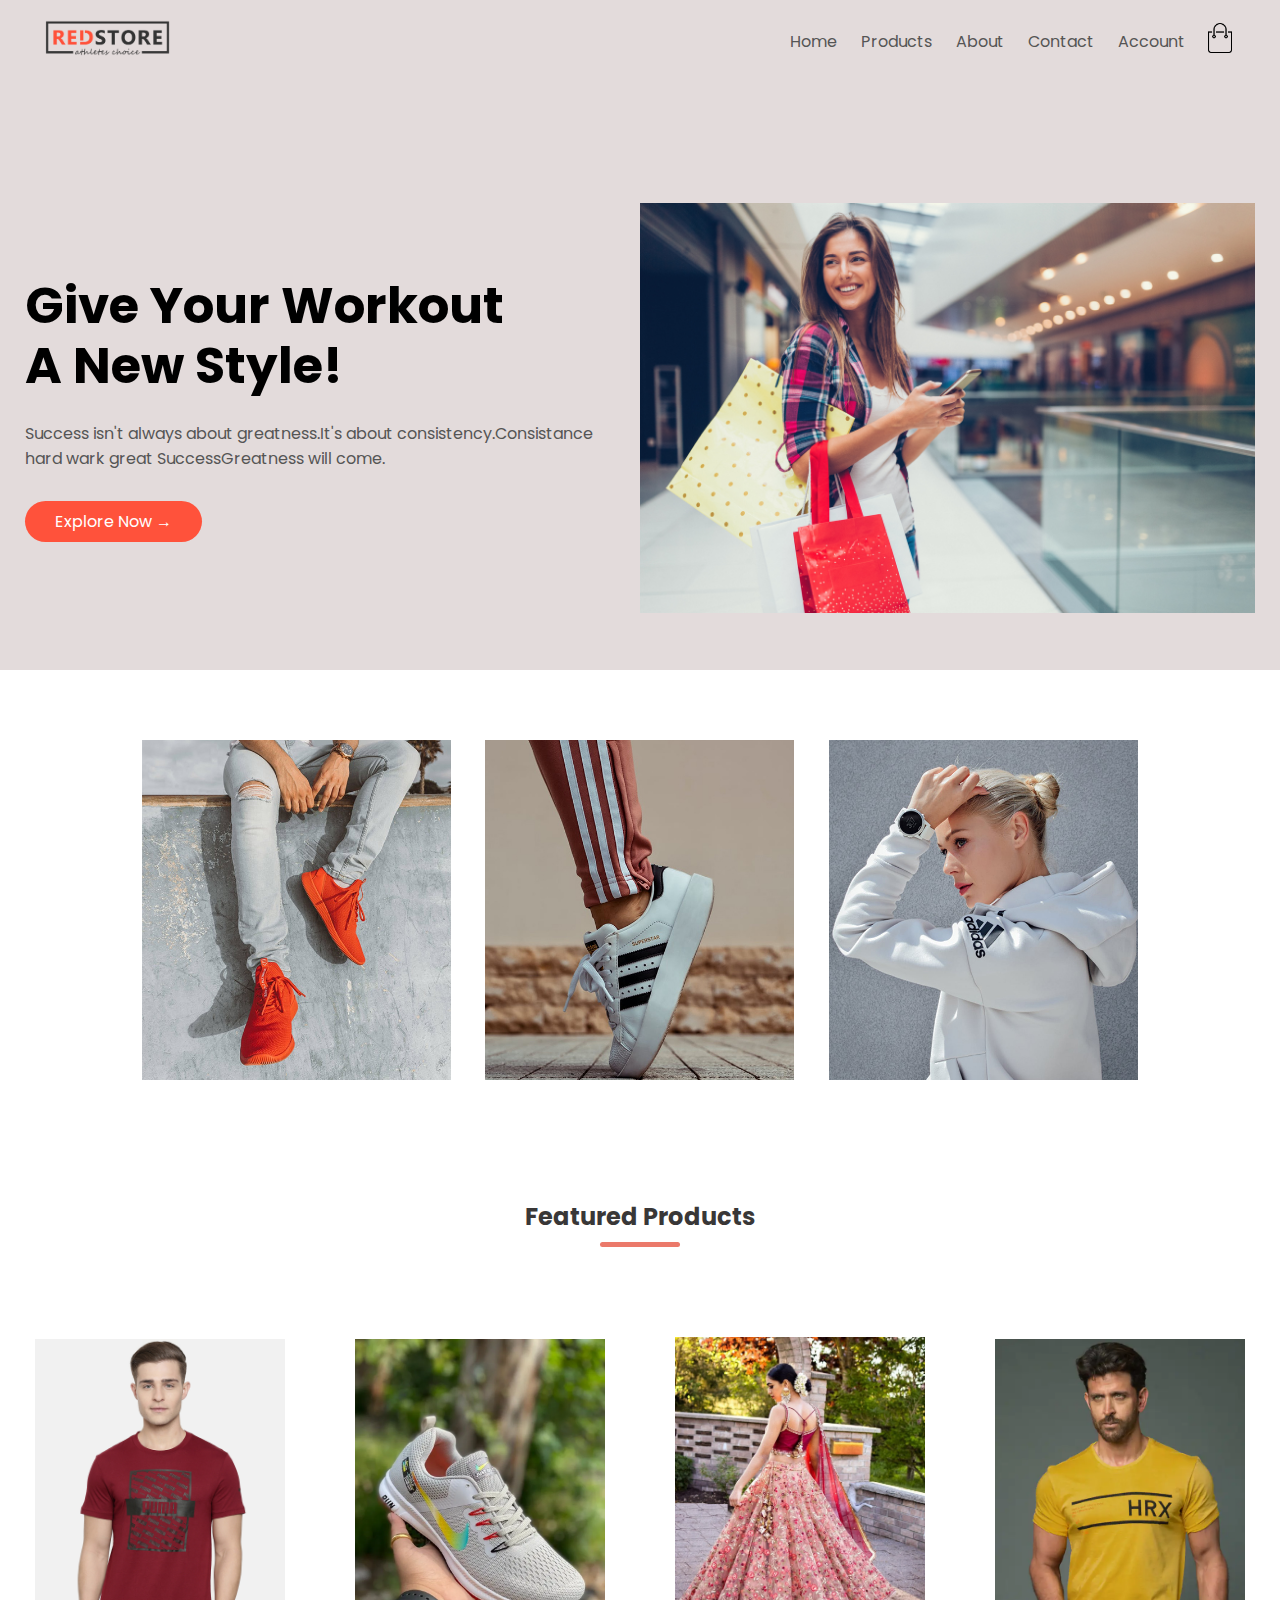
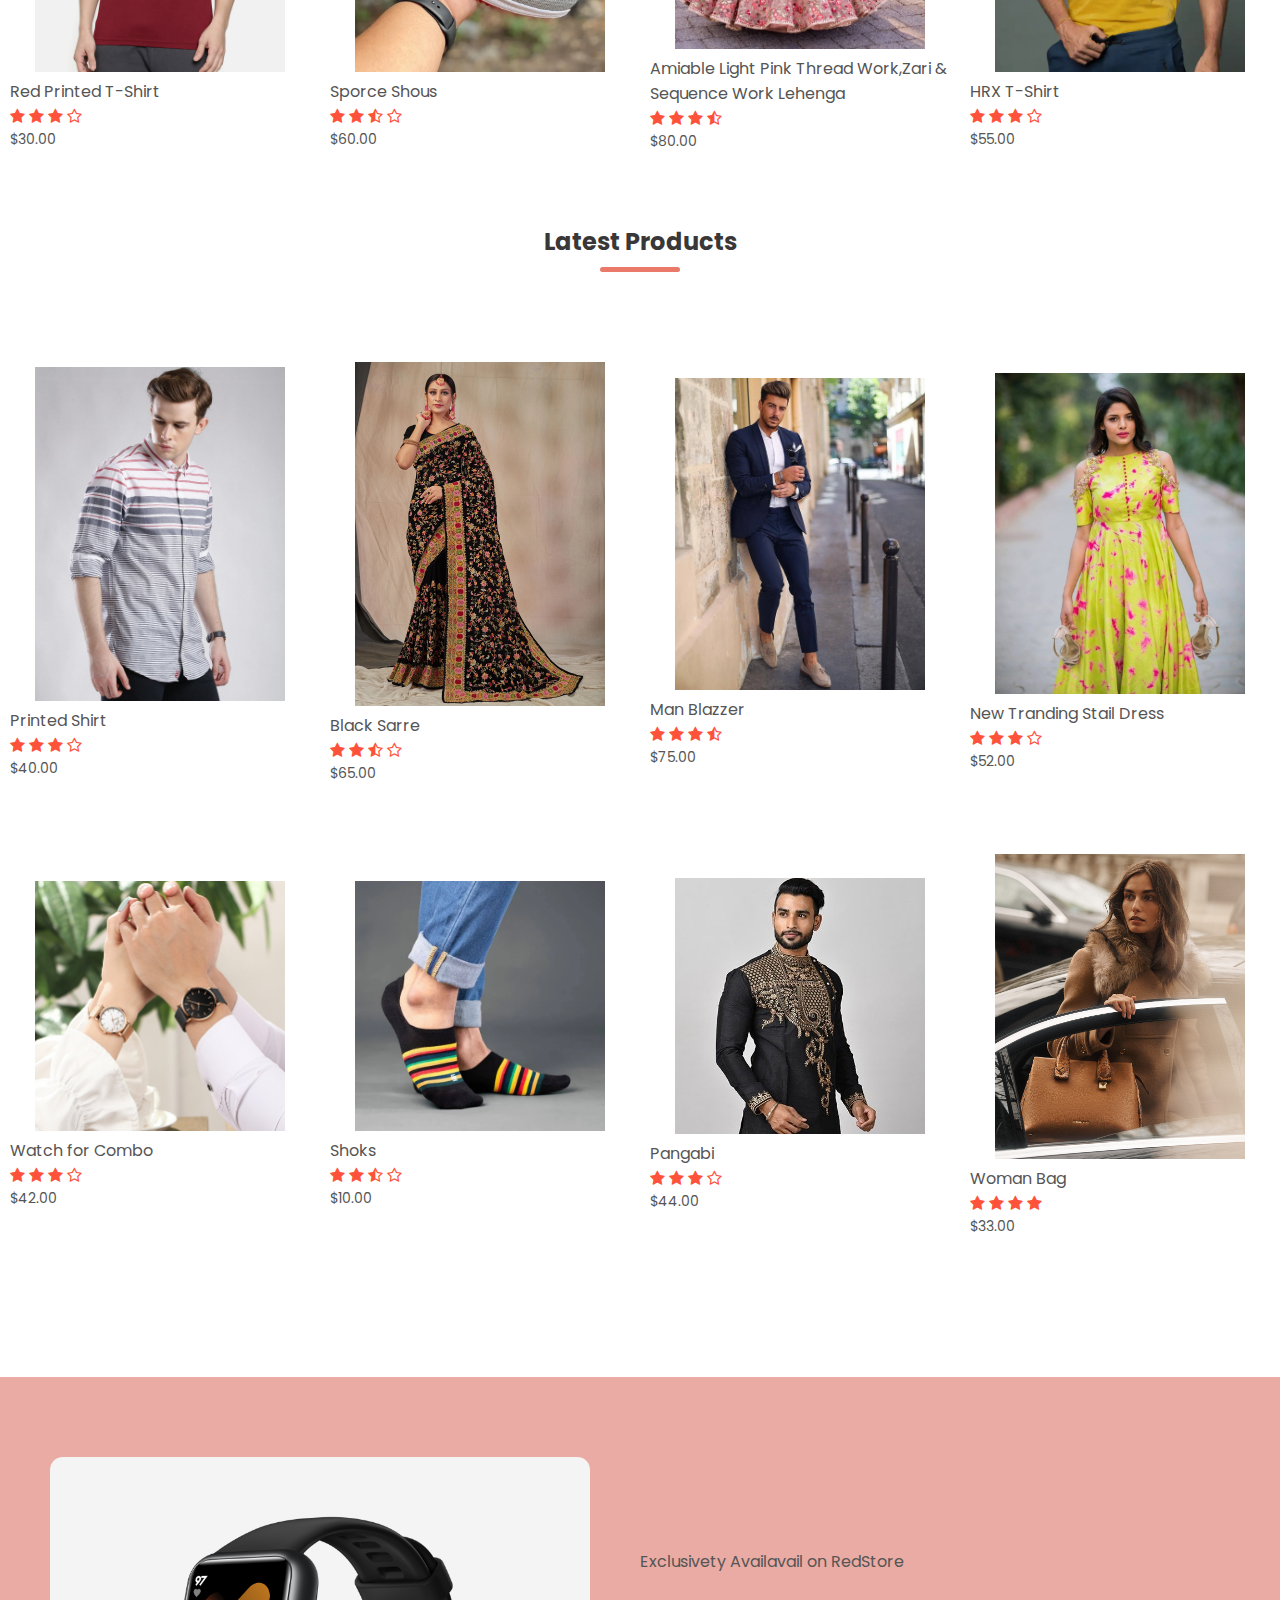
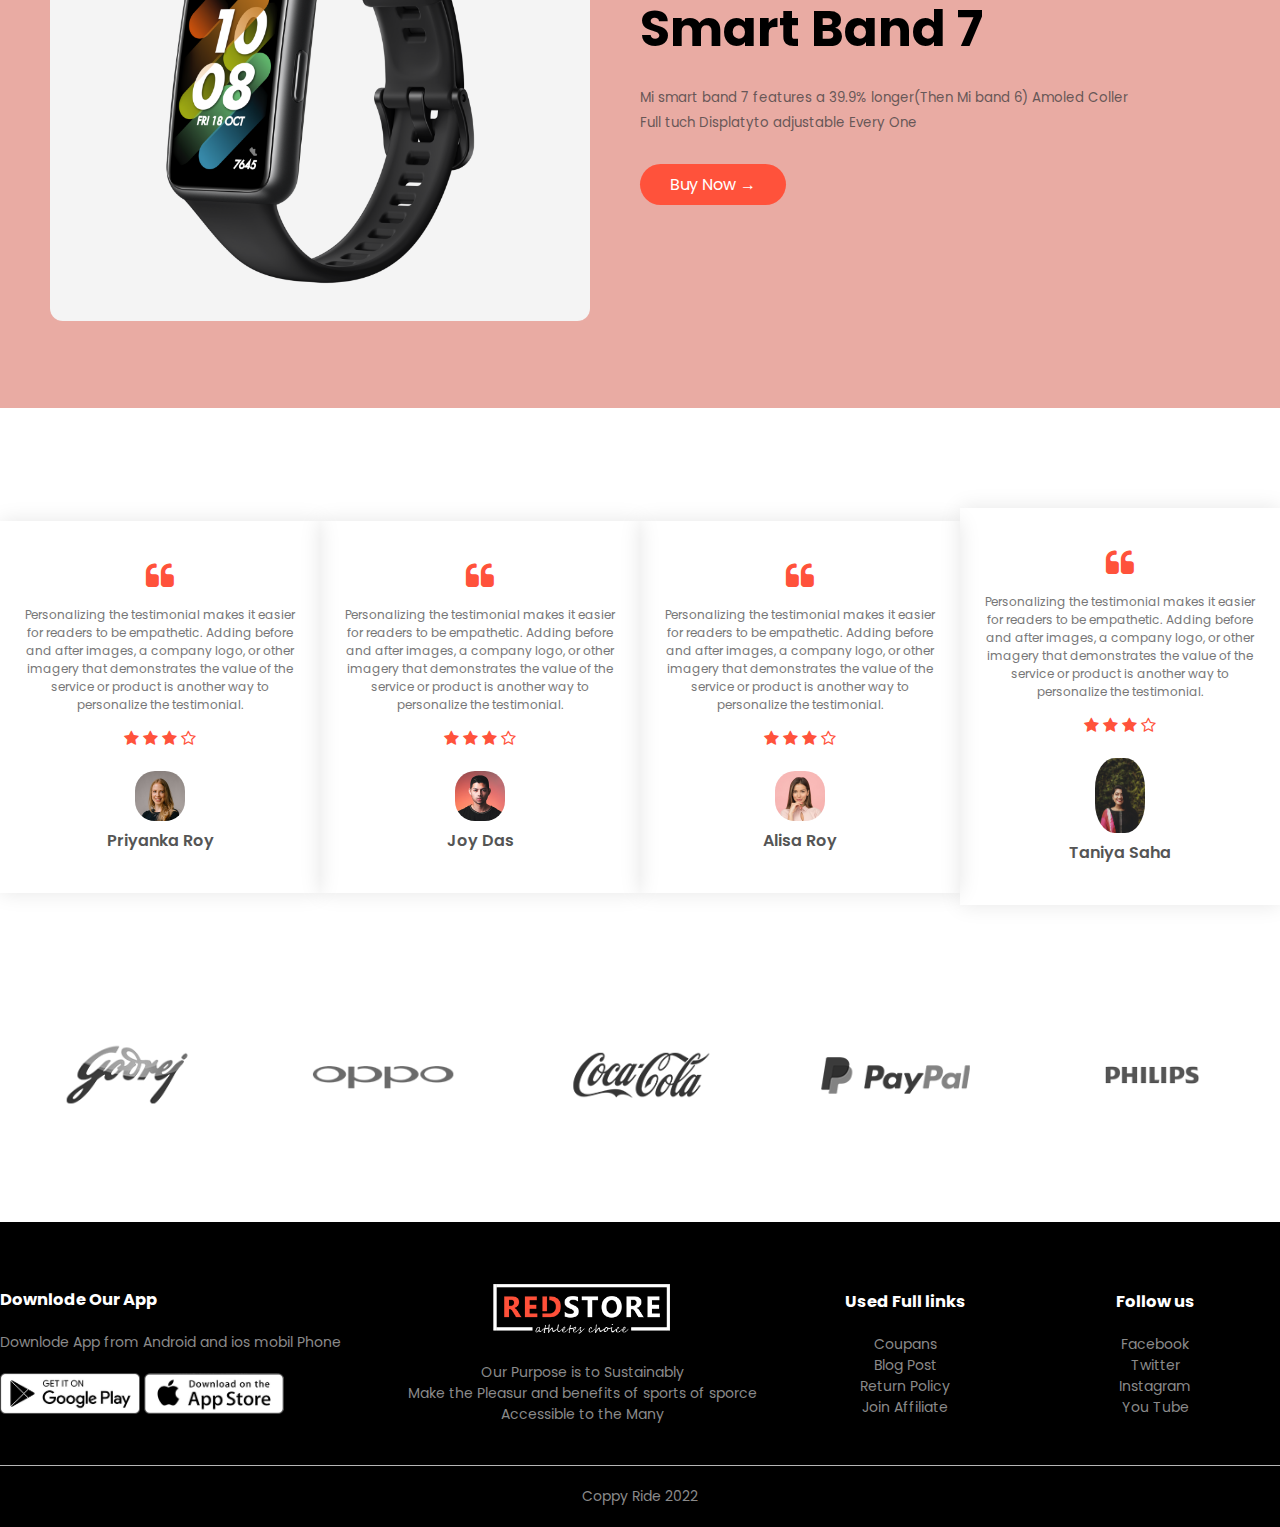
<file: index.html>
<!DOCTYPE html>
<html lang="en">
<head>
    <meta charset="UTF-8">
    <meta name="viwport" content="width-device-width,initial-scale=1.0">
    <meta http-equiv="X-UA-Compatible" content="IE=edge">
    <meta name="viewport" content="width=device-width, initial-scale=1.0">
    <title>Shopping Side</title>
    <link rel="stylesheet" href="style.css">
    <link rel="preconnect" href="https://fonts.googleapis.com">
<link rel="preconnect" href="https://fonts.gstatic.com" crossorigin>
<link href="https://fonts.googleapis.com/css2?family=Poppins:wght@200;300;400;500;600;700&display=swap" rel="stylesheet">
<link rel="stylesheet" href="https://cdnjs.cloudflare.com/ajax/libs/font-awesome/4.7.0/css/font-awesome.min.css">

</head>
<body>
    <div class="header">
    <div class="container">
        <div class="navbar">
            <div class="logo">
                <a href="index.html"><img src="images/logo.png"width="125px"></a>
            </div>
            <nav>
                <ul id="MenuItems">
                    <li><a href="index.html">Home</a></li>
                    <li><a href="product.html">Products</a></li>
                    <li><a href="#">About</a></li>
                    <li><a href="#">Contact</a></li>
                    <li><a href="acount.html">Account</a></li>
                </ul>
            </nav>
            <a href="cut.html"><img src="images/cart.png" width="30px" height="30px"class="cut-icon"></a>
            <img src="images/menu.png"class="menu-icon" onclick="menutoggle()">
        </div> 
        <div class="row">
            <div class="col-2">
                <h1>Give Your Workout<br> A New Style!</h1>
                <p>Success isn't always about greatness.It's about consistency.Consistance<br> hard wark great SuccessGreatness will come.</p>
                <a href="" class="btn">Explore Now &#8594;</a>
            </div>
            <div class="col-2">
                <img src="images/image main1.jpg">

            </div>
        </div>  
    </div>
</div>
   <!---------------Fichars Catagory Section---------------->
   <div class="categoris">
    <div class="small-cantanar">
        <div class="row">
            <div class="col-3">
                <img src="images/category-1.jpg">
            </div>
            <div class="col-3">
                <img src="images/category-2.jpg">
            </div>
            <div class="col-3">
                <img src="images/category-3.jpg">
            </div>
        </div>
    </div>
    
   </div>
   <!---------------Fichare product---------------->
   <div class="small_cantanar">
    <h2 class="title">Featured Products</h2>
    <div class="row">
        <div class="col-4">
           <a href="product-ditals.html"> <img src="images/product-1.jpg"></a>
           <a href="product-ditals.html"></a> <h4>Red Printed T-Shirt</h4></a>
            <div class="rating">
                <i class="fa fa-star"></i>
                <i class="fa fa-star"></i>
                <i class="fa fa-star"></i>
                <i class="fa fa-star-o"></i>
            </div>
            <p>$30.00</p>
        </div>
        <div class="col-4">
            <img src="images/product-2.webp">
            <h4>Sporce Shous</h4>
            <div class="rating">
                <i class="fa fa-star"></i>
                <i class="fa fa-star"></i>
                <i class="fa fa-star-half-o"></i>
                <i class="fa fa-star-o"></i>
            </div>
            <p>$60.00</p>
        </div>
        <div class="col-4">
            <img src="images/product-3.webp">
            <h4>Amiable Light Pink Thread Work,Zari & Sequence Work Lehenga</h4>
            <div class="rating">
                <i class="fa fa-star"></i>
                <i class="fa fa-star"></i>
                <i class="fa fa-star"></i>
                <i class="fa fa-star-half-o"></i>
            </div>
            <p>$80.00</p>
        </div>
        <div class="col-4">
            <img src="images/product-4.webp">
            <h4>HRX T-Shirt</h4>
            <div class="rating">
                <i class="fa fa-star"></i>
                <i class="fa fa-star"></i>
                <i class="fa fa-star"></i>
                <i class="fa fa-star-o"></i>
            </div>
            <p>$55.00</p>
        </div>
     </div>
     <h2 class="title">Latest Products</h2>
     <div class="row">
        <div class="col-4">
            <img src="images/product-5.jpg">
            <h4> Printed Shirt</h4>
            <div class="rating">
                <i class="fa fa-star"></i>
                <i class="fa fa-star"></i>
                <i class="fa fa-star"></i>
                <i class="fa fa-star-o"></i>
            </div>
            <p>$40.00</p>
        </div>
        <div class="col-4">
            <img src="images/product-6.webp">
            <h4>Black Sarre</h4>
            <div class="rating">
                <i class="fa fa-star"></i>
                <i class="fa fa-star"></i>
                <i class="fa fa-star-half-o"></i>
                <i class="fa fa-star-o"></i>
            </div>
            <p>$65.00</p>
        </div>
        <div class="col-4">
            <img src="images/product-7.jpg">
            <h4>Man Blazzer</h4>
            <div class="rating">
                <i class="fa fa-star"></i>
                <i class="fa fa-star"></i>
                <i class="fa fa-star"></i>
                <i class="fa fa-star-half-o"></i>
            </div>
            <p>$75.00</p>
        </div>
        <div class="col-4">
            <img src="images/product-8.jpg">
            <h4>New Tranding Stail Dress</h4>
            <div class="rating">
                <i class="fa fa-star"></i>
                <i class="fa fa-star"></i>
                <i class="fa fa-star"></i>
                <i class="fa fa-star-o"></i>
            </div>
            <p>$52.00</p>
        </div>
     </div>
     <div class="row">
        <div class="col-4">
            <img src="images/product-9.jfif">
            <h4>Watch for Combo</h4>
            <div class="rating">
                <i class="fa fa-star"></i>
                <i class="fa fa-star"></i>
                <i class="fa fa-star"></i>
                <i class="fa fa-star-o"></i>
            </div>
            <p>$42.00</p>
        </div>
        <div class="col-4">
            <img src="images/product-10.webp">
            <h4>Shoks</h4>
            <div class="rating">
                <i class="fa fa-star"></i>
                <i class="fa fa-star"></i>
                <i class="fa fa-star-half-o"></i>
                <i class="fa fa-star-o"></i>
            </div>
            <p>$10.00</p>
        </div>
        <div class="col-4">
            <img src="images/product-11.jpg">
            <h4>Pangabi </h4>
            <div class="rating">
                <i class="fa fa-star"></i>
                <i class="fa fa-star"></i>
                <i class="fa fa-star"></i>
                <i class="fa fa-star-o"></i>
            </div>
            <p>$44.00</p>
        </div>
        <div class="col-4">
            <img src="images/product-12.jpg">
            <h4>Woman Bag</h4>
            <div class="rating">
                <i class="fa fa-star"></i>
                <i class="fa fa-star"></i>
                <i class="fa fa-star"></i>
                <i class="fa fa-star"></i>
            </div>
            <p>$33.00</p>
        </div>
     </div>
   </div>
   <!-----------------offer----------->
   <div class="offer">
    <div class="small-contanar">
        <div class="row">
            <div class="col-2">
                <img src="images/exclsuive.png" class="offer-img">
            </div>
            <div class="col-2">
                <p>Exclusivety Availavail on RedStore</p>
                <h1>Smart Band 7</h1>
                <small>Mi smart band 7 features a 39.9% longer(Then Mi band 6) Amoled Coller<br> Full tuch Displatyto adjustable Every One </small>
                <br>
                <a href="" class="btn">Buy Now &#8594</a>
            </div>
        </div>
    </div>
   </div>

   <!---------------Testimonial------------->
   <div class="testimonial">
    <div class="small-cotanar">
        <div class="row">
            <div class="col-3">
                <i class="fa fa-quote-left"></i>
                <p>Personalizing the testimonial makes it easier for readers to be empathetic. Adding before and after images, a company logo, or other imagery that demonstrates the value of the service or product is another way to personalize the testimonial.
                   </p>
                    <div class="rating">
                        <i class="fa fa-star"></i>
                        <i class="fa fa-star"></i>
                        <i class="fa fa-star"></i>
                        <i class="fa fa-star-o"></i>
                    </div>
                    <img src="images/user-1.png">
                    <h3>Priyanka Roy</h3>
            </div>
            <div class="col-3">
                <i class="fa fa-quote-left"></i>
                <p>Personalizing the testimonial makes it easier for readers to be empathetic. Adding before and after images, a company logo, or other imagery that demonstrates the value of the service or product is another way to personalize the testimonial.
                   </p>
                    <div class="rating">
                        <i class="fa fa-star"></i>
                        <i class="fa fa-star"></i>
                        <i class="fa fa-star"></i>
                        <i class="fa fa-star-o"></i>
                    </div>
                    <img src="images/user-2.png">
                    <h3>Joy Das</h3>
            </div>
            <div class="col-3">
                <i class="fa fa-quote-left"></i>
                <p>Personalizing the testimonial makes it easier for readers to be empathetic. Adding before and after images, a company logo, or other imagery that demonstrates the value of the service or product is another way to personalize the testimonial.
                   </p>
                    <div class="rating">
                        <i class="fa fa-star"></i>
                        <i class="fa fa-star"></i>
                        <i class="fa fa-star"></i>
                        <i class="fa fa-star-o"></i>
                    </div>
                    <img src="images/user-3.png">
                    <h3>Alisa Roy</h3>
            </div>
            <div class="col-3">
                <i class="fa fa-quote-left"></i>
                <p>Personalizing the testimonial makes it easier for readers to be empathetic. Adding before and after images, a company logo, or other imagery that demonstrates the value of the service or product is another way to personalize the testimonial.
                   </p>
                    <div class="rating">
                        <i class="fa fa-star"></i>
                        <i class="fa fa-star"></i>
                        <i class="fa fa-star"></i>
                        <i class="fa fa-star-o"></i>
                    </div>
                    <img src="images/user4.jfif">
                    <h3>Taniya Saha</h3>
            </div>
        </div>
    </div>
   </div>
   <!----------------Brands----------------->
   <div class="brands">
    <div class="small-contanar">
        <div class="row">
            <div class="col-5">
                <img src="images/logo-godrej.png">
            </div>
            <div class="col-5">
                <img src="images/logo-oppo.png">
            </div>
            <div class="col-5">
                <img src="images/logo-coca-cola.png">
            </div>
            <div class="col-5">
                <img src="images/logo-paypal.png">
            </div>
            <div class="col-5">
                <img src="images/logo-philips.png">
            </div>
        </div>
    </div>
   </div>

    <!----------------footer----------------->
    <div class="footer">
        <div class="contanar">
            <div class="row">
                <div class="footer-col-1">
                    <h3>Downlode Our App</h3>
                    <p>Downlode App from Android and ios mobil Phone</p>
                    <div class="app-logo">
                        <img src="images/play-store.png">
                        <img src="images/app-store.png">
                    </div>

                </div>
                <div class="footer-col-2">
                    <img src="images/logo-white.png">
                    <p>Our Purpose is to Sustainably <br>Make the Pleasur and benefits of sports of sporce Accessible to the Many</p>
                </div>
                
                <div class="footer-col-3">
                    <h3>Used Full links</h3>
                    <ul>
                        <li>Coupans</li>
                        <li>Blog Post</li>
                        <li>Return Policy</li>
                        <li>Join Affiliate</li>
                    
                    </ul>
                   
                </div>
                <div class="footer-col-4">
                    <h3>Follow us </h3>
                    <ul>
                        <li>Facebook</li>
                        <li>Twitter</li>
                        <li>Instagram</li>
                        <li>You Tube</li>
                    
                    </ul>
                   
                </div>
            </div>
            <hr>
            <p class="Coppy-ride">Coppy Ride 2022</p>
        </div>
    </div>
    <!-----------------Js for toggle manu ---------->
    <script>
        var menuItems = document.getElementById("MenuItems");
        MenuItems.style.maxHeight = "0px";
        function menutoggle(){
            if(MenuItems.style.maxHeight == "0px")
            {
                MenuItems.style.maxHeight ="200px";
            }
            else
            {
                MenuItems.style.maxHeight = "0px";
            }
        }
    </script>
</body>
</html>
</file>
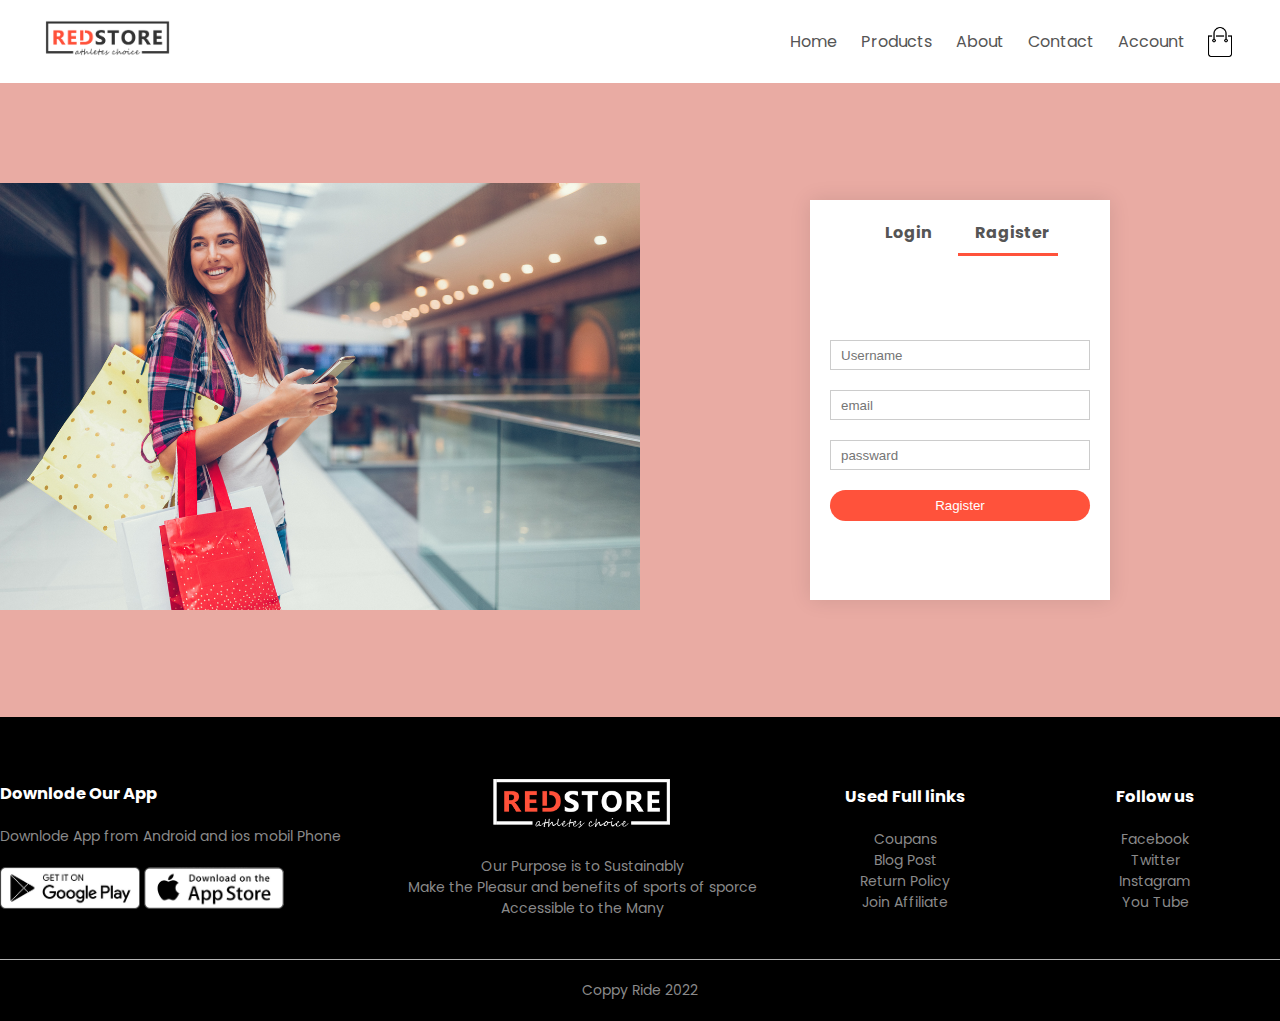
<file: acount.html>
<!DOCTYPE html>
<html lang="en">
<head>
    <meta charset="UTF-8">
    <meta name="viwport" content="width-device-width,initial-scale=1.0">
    <meta http-equiv="X-UA-Compatible" content="IE=edge">
    <meta name="viewport" content="width=device-width, initial-scale=1.0">
    <title>All Products</title>
    <link rel="stylesheet" href="style.css">
    <link rel="preconnect" href="https://fonts.googleapis.com">
<link rel="preconnect" href="https://fonts.gstatic.com" crossorigin>
<link href="https://fonts.googleapis.com/css2?family=Poppins:wght@200;300;400;500;600;700&display=swap" rel="stylesheet">
<link rel="stylesheet" href="https://cdnjs.cloudflare.com/ajax/libs/font-awesome/4.7.0/css/font-awesome.min.css">

</head>
<body>
   
    <div class="container">
        <div class="navbar">
            <div class="logo">
                <img src="images/logo.png"width="125px">
            </div>
            <nav>
                <ul id="MenuItems">
                    <li><a href="index.html">Home</a></li>
                    <li><a href="product.html">Products</a></li>
                    <li><a href="#">About</a></li>
                    <li><a href="#">Contact</a></li>
                    <li><a href="acount.html">Account</a></li>
                </ul>
            </nav>
            <img src="images/cart.png" width="30px" height="30px"class="cut-icon">
            <img src="images/menu.png"class="menu-icon" onclick="menutoggle()">
        </div>  
     </div>
    <!-----------------Acount Page------------>
    <div class="acount-page">
        <div class="contanar">
            <div class="row">
                <div class="col-2">
                    <img src="images/image main1.jpg"width=100%>
                </div>
                <div class="col-2">
                    <div class="from-cotanar">
                    <div class="from-btn">
                        <span onclick="login()">Login</span>
                        <span onclick="register()">Ragister</span>
                        <hr id="Indicator">
                    </div>
                    <form id="LoginForm">
                        <input type="text" placeholder="Username">
                        <input type="passward" placeholder="passward">
                        <button type="submit" class="btn">Login</button>
                        <a href="">Forget passward</a>
                    </form>

                    <form id="RegForm">
                        <input type="text" placeholder="Username">
                        <input type="email" placeholder="email">
                        <input type="passward" placeholder="passward">
                        <button type="submit" class="btn">Ragister</button>
                    </form>

                    </div>
                </div>
            </div>
        </div>
    </div>
    <!----------------footer----------------->
    <div class="footer">
        <div class="contanar">
            <div class="row">
                <div class="footer-col-1">
                    <h3>Downlode Our App</h3>
                    <p>Downlode App from Android and ios mobil Phone</p>
                    <div class="app-logo">
                        <img src="images/play-store.png">
                        <img src="images/app-store.png">
                    </div>

                </div>
                <div class="footer-col-2">
                    <img src="images/logo-white.png">
                    <p>Our Purpose is to Sustainably <br>Make the Pleasur and benefits of sports of sporce Accessible to the Many</p>
                </div>
                
                <div class="footer-col-3">
                    <h3>Used Full links</h3>
                    <ul>
                        <li>Coupans</li>
                        <li>Blog Post</li>
                        <li>Return Policy</li>
                        <li>Join Affiliate</li>
                    
                    </ul>
                   
                </div>
                <div class="footer-col-4">
                    <h3>Follow us </h3>
                    <ul>
                        <li>Facebook</li>
                        <li>Twitter</li>
                        <li>Instagram</li>
                        <li>You Tube</li>
                    
                    </ul>
                   
                </div>
            </div>
            <hr>
            <p class="Coppy-ride">Coppy Ride 2022</p>
        </div>
    </div>
    <!-----------------Js for toggle manu ---------->
    <script>
        var menuItems = document.getElementById("MenuItems");
        MenuItems.style.maxHeight = "0px";
        function menutoggle(){
            if(MenuItems.style.maxHeight == "0px")
            {
                MenuItems.style.maxHeight ="200px";
            }
            else
            {
                MenuItems.style.maxHeight = "0px";
            }
        }
    </script>

    <!-----------------Js for toggle Form ---------->
    <script>
        var LoginForm =document. getElementById("LoginForm");
        var RegForm = document.getElementById("RegForm");
        var Indicator = document.getElementById("Indicator");
        function register(){
           RegForm.style.transform = "translateX(0px)";
           LoginForm.style.transform = "translateX(0px)";
           Indicator.style.transform = "translateX(100px)"
        }
        function login(){
           RegForm.style.transform = "translateX(300px)";
           LoginForm.style.transform = "translateX(300px)";
           Indicator.style.transform = "translateX(0px)";
        }
    </script>
</body>
</html>
</file>
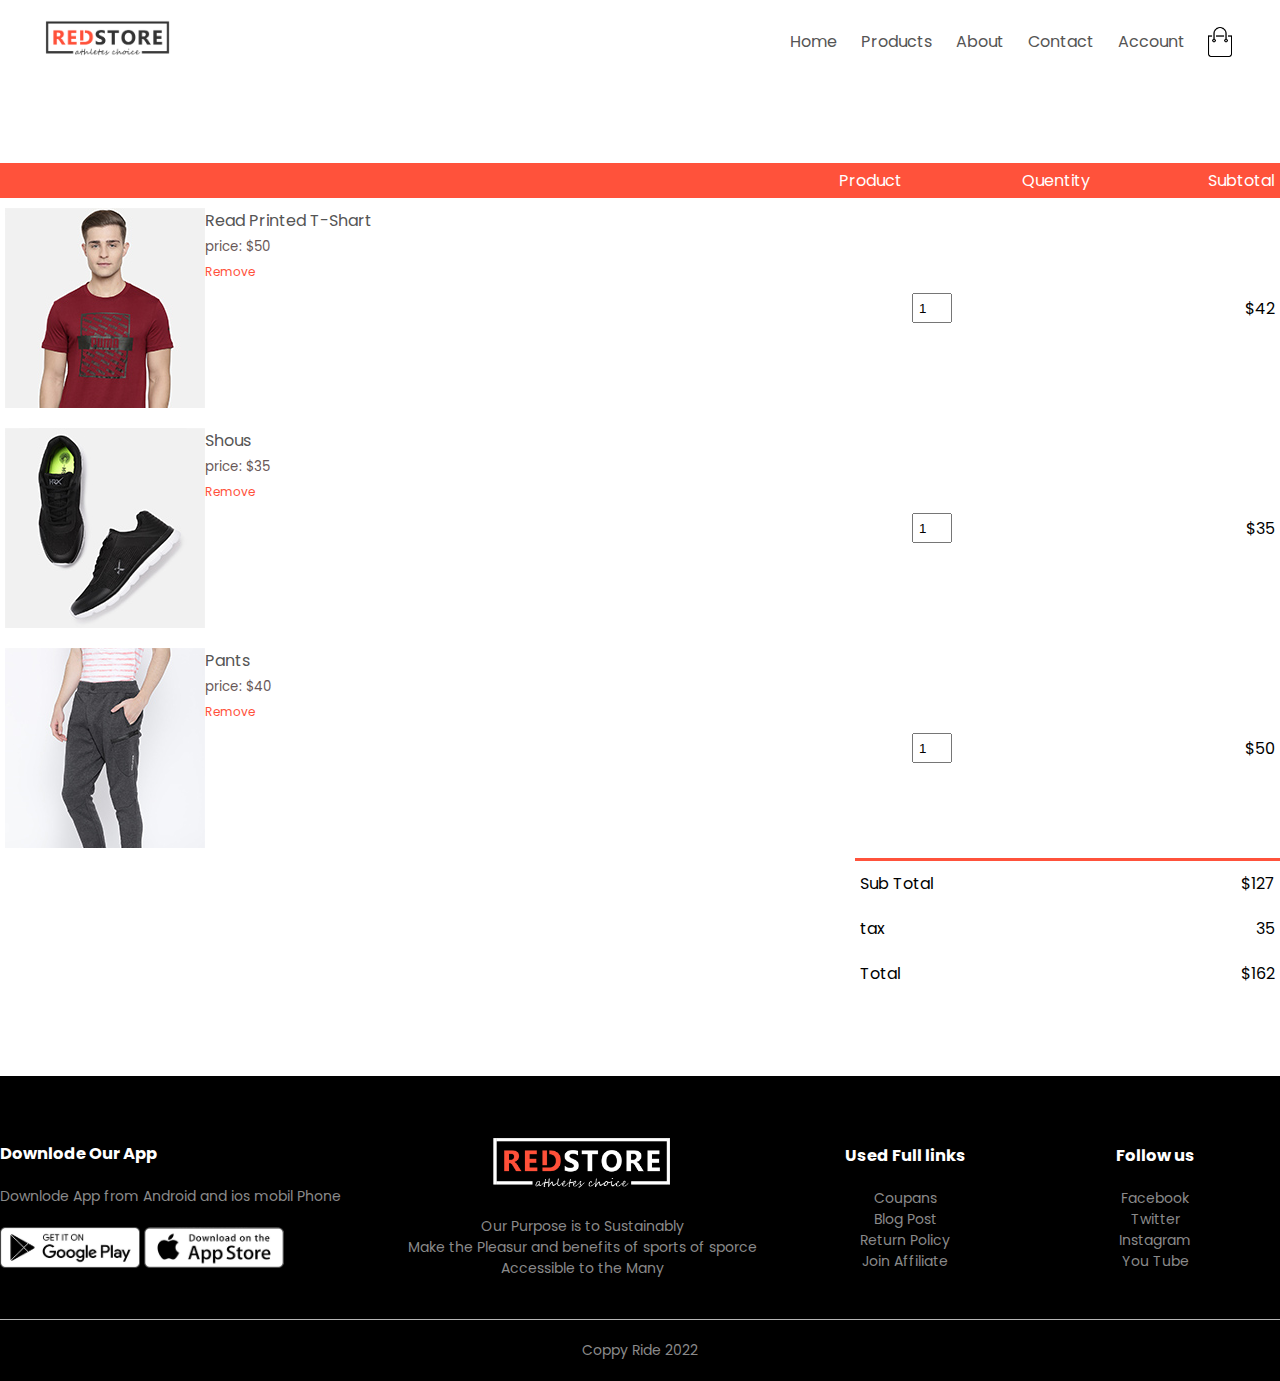
<file: cut.html>
<!DOCTYPE html>
<html lang="en">
<head>
    <meta charset="UTF-8">
    <meta name="viwport" content="width-device-width,initial-scale=1.0">
    <meta http-equiv="X-UA-Compatible" content="IE=edge">
    <meta name="viewport" content="width=device-width, initial-scale=1.0">
    <title>All Products</title>
    <link rel="stylesheet" href="style.css">
    <link rel="preconnect" href="https://fonts.googleapis.com">
<link rel="preconnect" href="https://fonts.gstatic.com" crossorigin>
<link href="https://fonts.googleapis.com/css2?family=Poppins:wght@200;300;400;500;600;700&display=swap" rel="stylesheet">
<link rel="stylesheet" href="https://cdnjs.cloudflare.com/ajax/libs/font-awesome/4.7.0/css/font-awesome.min.css">

</head>
<body>
   
    <div class="container">
        <div class="navbar">
            <div class="logo">
                <img src="images/logo.png"width="125px">
            </div>
            <nav>
                <ul id="MenuItems">
                    <li><a href="#">Home</a></li>
                    <li><a href="#">Products</a></li>
                    <li><a href="#">About</a></li>
                    <li><a href="#">Contact</a></li>
                    <li><a href="#">Account</a></li>
                </ul>
            </nav>
            <img src="images/cart.png" width="30px" height="30px"class="cut-icon">
            <img src="images/menu.png"class="menu-icon" onclick="menutoggle()">
        </div>  
        
    </div>
    <!----------------Cut Item Details---------------->
    <div class="small-contanar cart-page">
        <table>
            <tr>
                <th>Product</th>
                <th>Quentity</th>
                <th>Subtotal</th>
            </tr>
            <tr>
                <td>
                    <div class="Cart-info">
                        <img src="images/buy-1.jpg">
                        <div>
                            <p>Read Printed T-Shart</p>
                            <small>price: $50</small>
                            <br>
                            <a href="">Remove</a>
                        </div>
                    </div>
                </td>
                <td><input type="number"value="1"></td>
                <td>$42</td>
            </tr>
            <tr>
                <td>
                    <div class="Cart-info">
                        <img src="images/buy-2.jpg">
                        <div>
                            <p>Shous</p>
                            <small>price: $35</small>
                            <br>
                            <a href="">Remove</a>
                        </div>
                    </div>
                </td>
                <td><input type="number"value="1"></td>
                <td>$35</td>
            </tr>
            <tr>
                <td>
                    <div class="Cart-info">
                        <img src="images/buy-3.jpg">
                        <div>
                            <p>Pants</p>
                            <small>price: $40</small>
                            <br>
                            <a href="">Remove</a>
                        </div>
                    </div>
                </td>
                <td><input type="number"value="1"></td>
                <td>$50</td>
            </tr>
        </table>
        <div class="Total-price">
            <table>
                <tr>
                    <td>Sub Total</td>
                    <td>$127</td>
                </tr>
                <tr>
                    <td>tax</td>
                    <td>35</td>
                </tr>
                <tr>
                    <td>Total</td>
                    <td>$162</td>
                </tr>
            </table>
        </div>
    </div>
 
    <!----------------footer----------------->
    <div class="footer">
        <div class="contanar">
            <div class="row">
                <div class="footer-col-1">
                    <h3>Downlode Our App</h3>
                    <p>Downlode App from Android and ios mobil Phone</p>
                    <div class="app-logo">
                        <img src="images/play-store.png">
                        <img src="images/app-store.png">
                    </div>

                </div>
                <div class="footer-col-2">
                    <img src="images/logo-white.png">
                    <p>Our Purpose is to Sustainably <br>Make the Pleasur and benefits of sports of sporce Accessible to the Many</p>
                </div>
                
                <div class="footer-col-3">
                    <h3>Used Full links</h3>
                    <ul>
                        <li>Coupans</li>
                        <li>Blog Post</li>
                        <li>Return Policy</li>
                        <li>Join Affiliate</li>
                    
                    </ul>
                   
                </div>
                <div class="footer-col-4">
                    <h3>Follow us </h3>
                    <ul>
                        <li>Facebook</li>
                        <li>Twitter</li>
                        <li>Instagram</li>
                        <li>You Tube</li>
                    
                    </ul>
                   
                </div>
            </div>
            <hr>
            <p class="Coppy-ride">Coppy Ride 2022</p>
        </div>
    </div>
    <!-----------------Js for toggle manu ---------->
    <script>
        var menuItems = document.getElementById("MenuItems");
        MenuItems.style.maxHeight = "0px";
        function menutoggle(){
            if(MenuItems.style.maxHeight == "0px")
            {
                MenuItems.style.maxHeight ="200px";
            }
            else
            {
                MenuItems.style.maxHeight = "0px";
            }
        }
    </script>
   
</body>
</html>
</file>
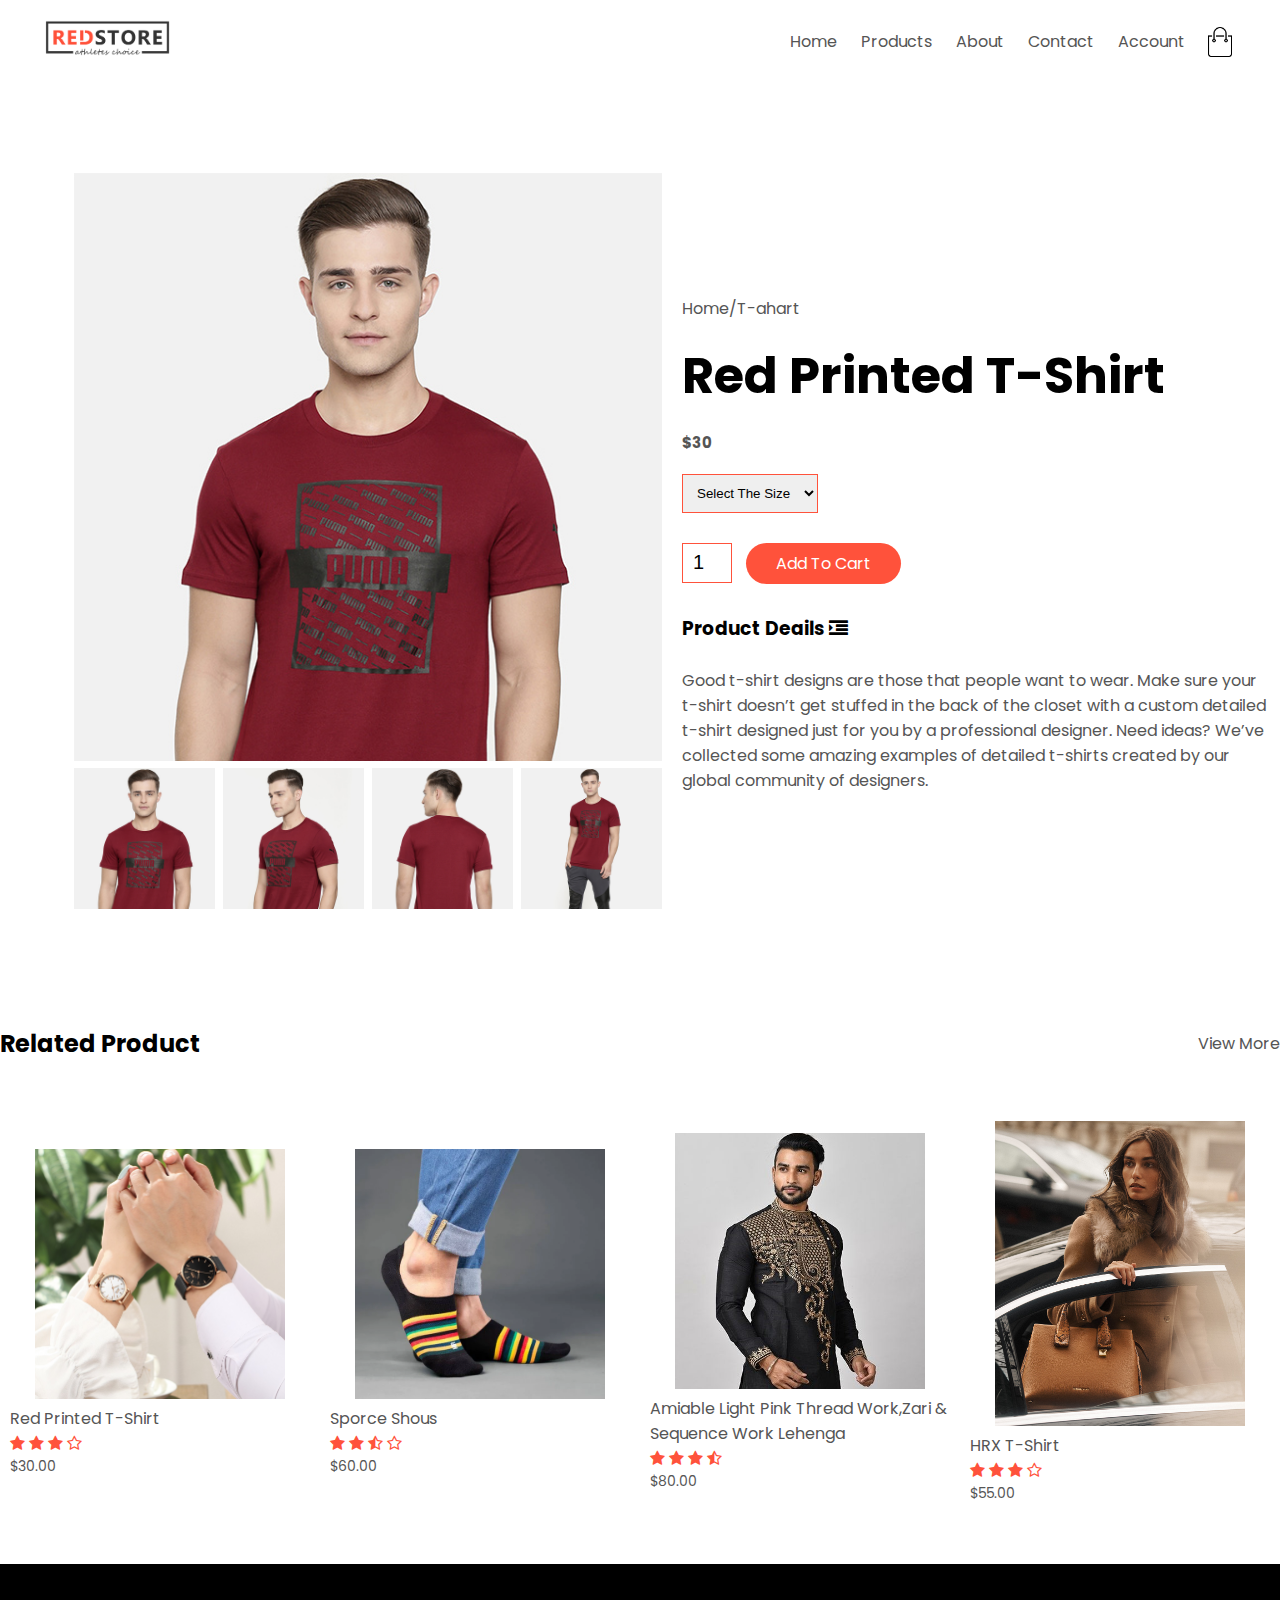
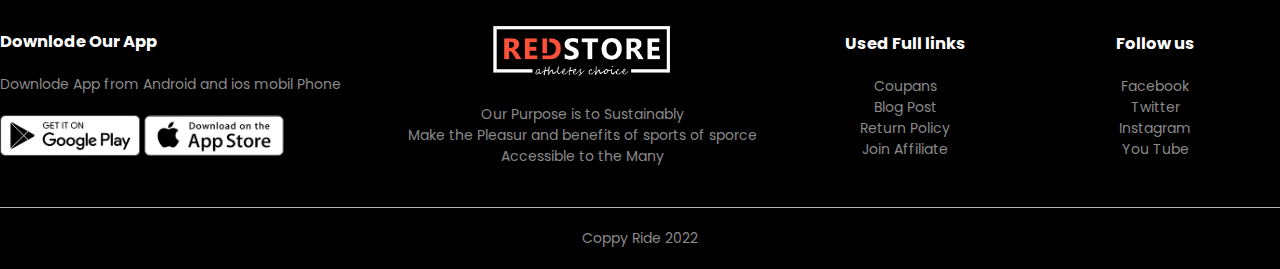
<file: product-ditals.html>
<!DOCTYPE html>
<html lang="en">
<head>
    <meta charset="UTF-8">
    <meta name="viwport" content="width-device-width,initial-scale=1.0">
    <meta http-equiv="X-UA-Compatible" content="IE=edge">
    <meta name="viewport" content="width=device-width, initial-scale=1.0">
    <title>All Products</title>
    <link rel="stylesheet" href="style.css">
    <link rel="preconnect" href="https://fonts.googleapis.com">
<link rel="preconnect" href="https://fonts.gstatic.com" crossorigin>
<link href="https://fonts.googleapis.com/css2?family=Poppins:wght@200;300;400;500;600;700&display=swap" rel="stylesheet">
<link rel="stylesheet" href="https://cdnjs.cloudflare.com/ajax/libs/font-awesome/4.7.0/css/font-awesome.min.css">

</head>
<body>
   
    <div class="container">
        <div class="navbar">
            <div class="logo">
                <img src="images/logo.png"width="125px">
            </div>
            <nav>
                <ul id="MenuItems">
                    <li><a href="index.html">Home</a></li>
                    <li><a href="product.html">Products</a></li>
                    <li><a href="#">About</a></li>
                    <li><a href="#">Contact</a></li>
                    <li><a href="acount.html">Account</a></li>
                </ul>
            </nav>
            <img src="images/cart.png" width="30px" height="30px"class="cut-icon">
            <img src="images/menu.png"class="menu-icon" onclick="menutoggle()">
        </div>  
        
    </div>
    <!------------------Sinaeprodt Deteils---------->
     <div class="small-cotanar single-product">
        <div class="row">
            <div class="col-2">
                <img src="images/gallery-1.jpg" width="100%" id="ProductImg">
                <div class="small-img-row">
                    <div class="small-img-col">
                        <img src="images/gallery-1.jpg" width="100%" class="small-img">
                    </div>
                    <div class="small-img-col">
                        <img src="images/gallery-2.jpg" width="100%"  class="small-img">
                    </div>
                    <div class="small-img-col">
                        <img src="images/gallery-3.jpg" width="100%"  class="small-img">
                    </div>
                    <div class="small-img-col">
                        <img src="images/gallery-4.jpg" width="100%"  class="small-img">
                    </div>
                </div>






            </div>
            <div class="col-2">
                <p>Home/T-ahart</p>
                <h1>Red Printed T-Shirt</h1>
                <h4>$30</h4>
                <select>
                    <option>Select The Size</option>
                    <option>XXL</option>
                    <option>XL</option>
                    <option>Large</option>
                    <option>Medium</option>
                    <option>Small</option>
                </select>
                <input type="number"value="1">
                <a href="" class="btn">Add To Cart</a>
                <h3>Product Deails <i class="fa fa-indent"></i></h3>
                <br>
                <p>Good t-shirt designs are those that people want to wear. Make sure your t-shirt doesn’t get stuffed in the back of the closet with a custom detailed t-shirt designed just for you by a professional designer. Need ideas? We’ve collected some amazing examples of detailed t-shirts created by our global community of designers.</p>
            </div>
        </div>
     </div>
     <!--------------------title-------------------->
     <div class="small-contanar">
      <div class="row row-2">
        <h2>Related Product</h2>
        <p>View More</p>
      </div>
     </div>

<!-------------------------product------------------------->
   <div class="small_cantanar">
    </div>
         <div class="row">
            <div class="col-4">
                <img src="images/product-9.jfif">
                <h4>Red Printed T-Shirt</h4>
                <div class="rating">
                    <i class="fa fa-star"></i>
                    <i class="fa fa-star"></i>
                    <i class="fa fa-star"></i>
                    <i class="fa fa-star-o"></i>
                </div>
                <p>$30.00</p>
            </div>
            <div class="col-4">
                <img src="images/product-10.webp">
                <h4>Sporce Shous</h4>
                <div class="rating">
                    <i class="fa fa-star"></i>
                    <i class="fa fa-star"></i>
                    <i class="fa fa-star-half-o"></i>
                    <i class="fa fa-star-o"></i>
                </div>
                <p>$60.00</p>
            </div>
            <div class="col-4">
                <img src="images/product-11.jpg">
                <h4>Amiable Light Pink Thread Work,Zari & Sequence Work Lehenga</h4>
                <div class="rating">
                    <i class="fa fa-star"></i>
                    <i class="fa fa-star"></i>
                    <i class="fa fa-star"></i>
                    <i class="fa fa-star-half-o"></i>
                </div>
                <p>$80.00</p>
            </div>
            <div class="col-4">
                <img src="images/product-12.jpg">
                <h4>HRX T-Shirt</h4>
                <div class="rating">
                    <i class="fa fa-star"></i>
                    <i class="fa fa-star"></i>
                    <i class="fa fa-star"></i>
                    <i class="fa fa-star-o"></i>
                </div>
                <p>$55.00</p>
            </div>
     </div>
    
</div>
  
    <!----------------footer----------------->
    <div class="footer">
        <div class="contanar">
            <div class="row">
                <div class="footer-col-1">
                    <h3>Downlode Our App</h3>
                    <p>Downlode App from Android and ios mobil Phone</p>
                    <div class="app-logo">
                        <img src="images/play-store.png">
                        <img src="images/app-store.png">
                    </div>

                </div>
                <div class="footer-col-2">
                    <img src="images/logo-white.png">
                    <p>Our Purpose is to Sustainably <br>Make the Pleasur and benefits of sports of sporce Accessible to the Many</p>
                </div>
                
                <div class="footer-col-3">
                    <h3>Used Full links</h3>
                    <ul>
                        <li>Coupans</li>
                        <li>Blog Post</li>
                        <li>Return Policy</li>
                        <li>Join Affiliate</li>
                    
                    </ul>
                   
                </div>
                <div class="footer-col-4">
                    <h3>Follow us </h3>
                    <ul>
                        <li>Facebook</li>
                        <li>Twitter</li>
                        <li>Instagram</li>
                        <li>You Tube</li>
                    
                    </ul>
                   
                </div>
            </div>
            <hr>
            <p class="Coppy-ride">Coppy Ride 2022</p>
        </div>
    </div>
    <!-----------------Js for toggle manu ---------->
    <script>
        var menuItems = document.getElementById("MenuItems");
        MenuItems.style.maxHeight = "0px";
        function menutoggle(){
            if(MenuItems.style.maxHeight == "0px")
            {
                MenuItems.style.maxHeight ="200px";
            }
            else
            {
                MenuItems.style.maxHeight = "0px";
            }
        }
    </script>
    <!------------------jS FOR Product Galary-------------->
    <script>
       var ProductImg = document.getElementById("ProductImg");
       var SmallImg =  document.getElementsByClassName("small-img") ;
       
       SmallImg[0].onclick = function()
       {
        ProductImg.src =  SmallImg[0].src;
       }
       SmallImg[1].onclick = function()
       {
        ProductImg.src =  SmallImg[1].src;
       }
       SmallImg[2].onclick = function()
       {
        ProductImg.src =  SmallImg[2].src;
       }
       SmallImg[3].onclick = function()
       {
        ProductImg.src =  SmallImg[3].src;
       }
    </script>
</body>
</html>
</file>
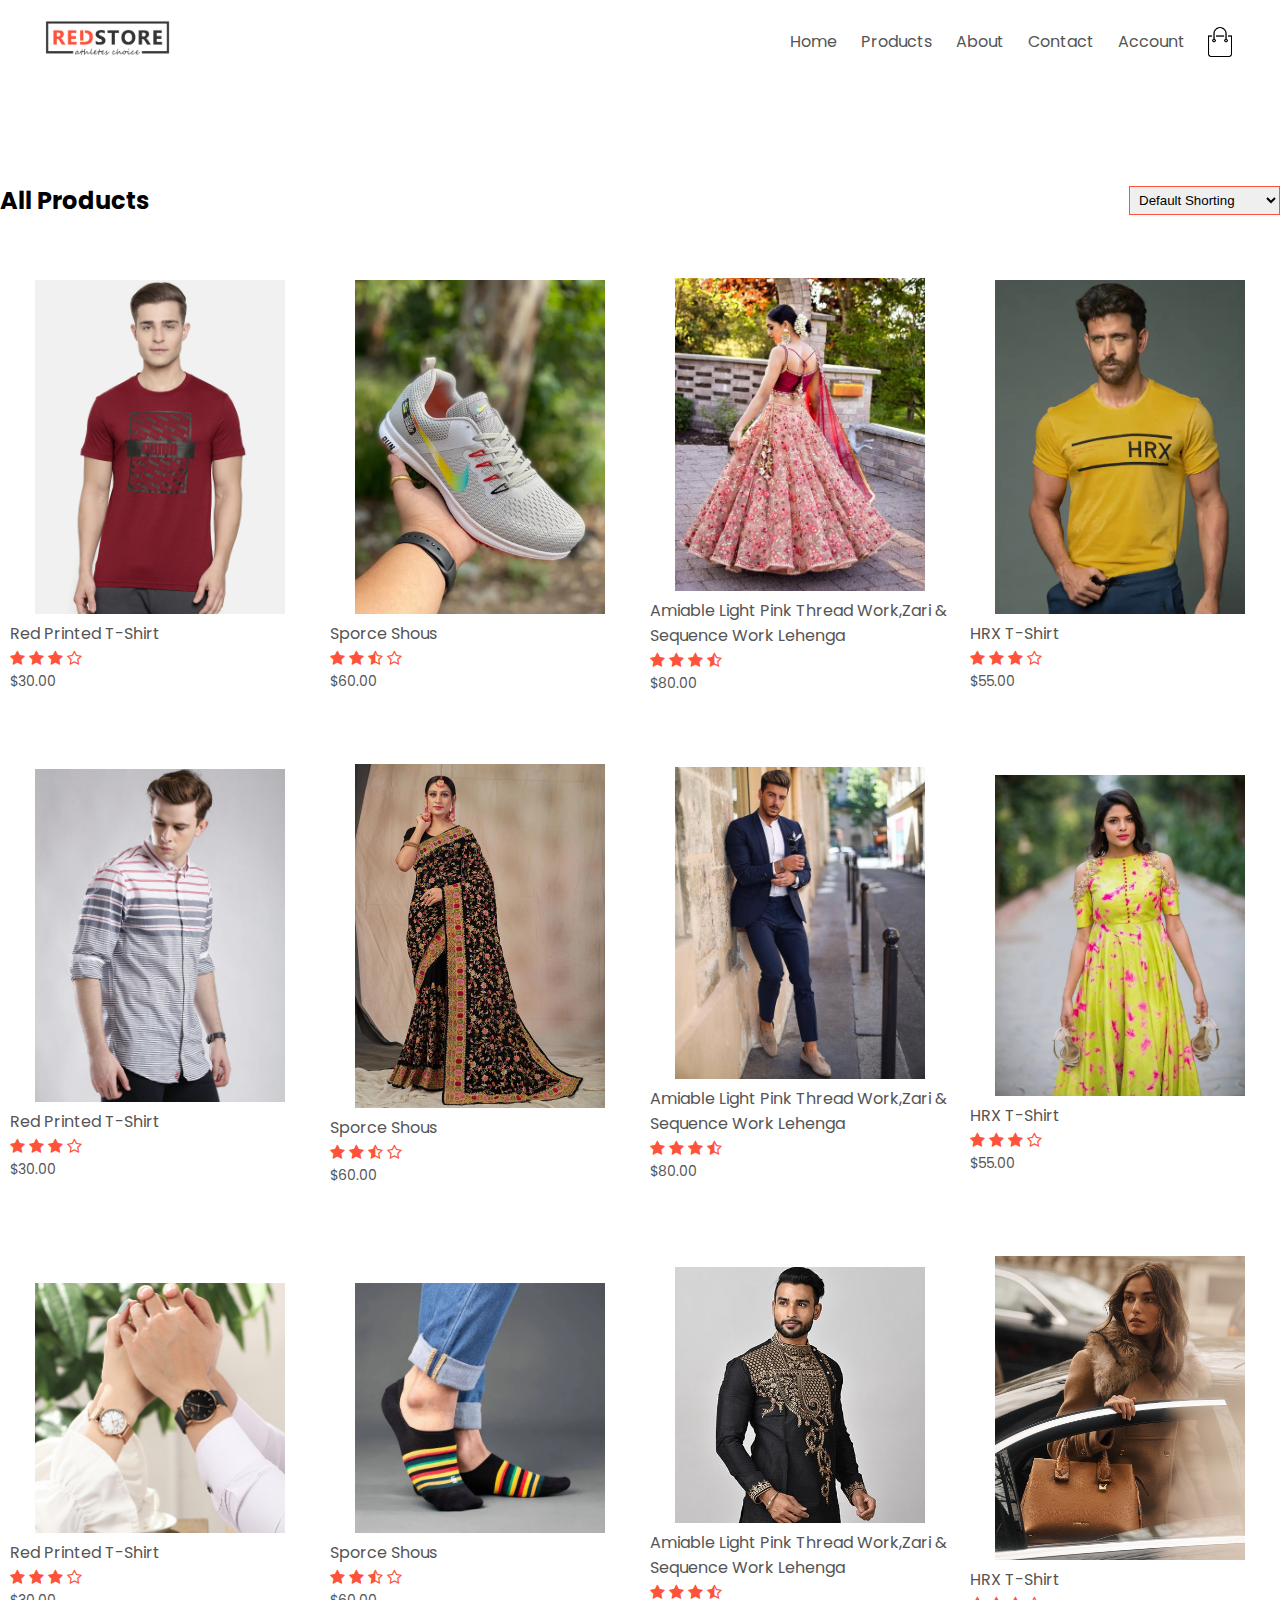
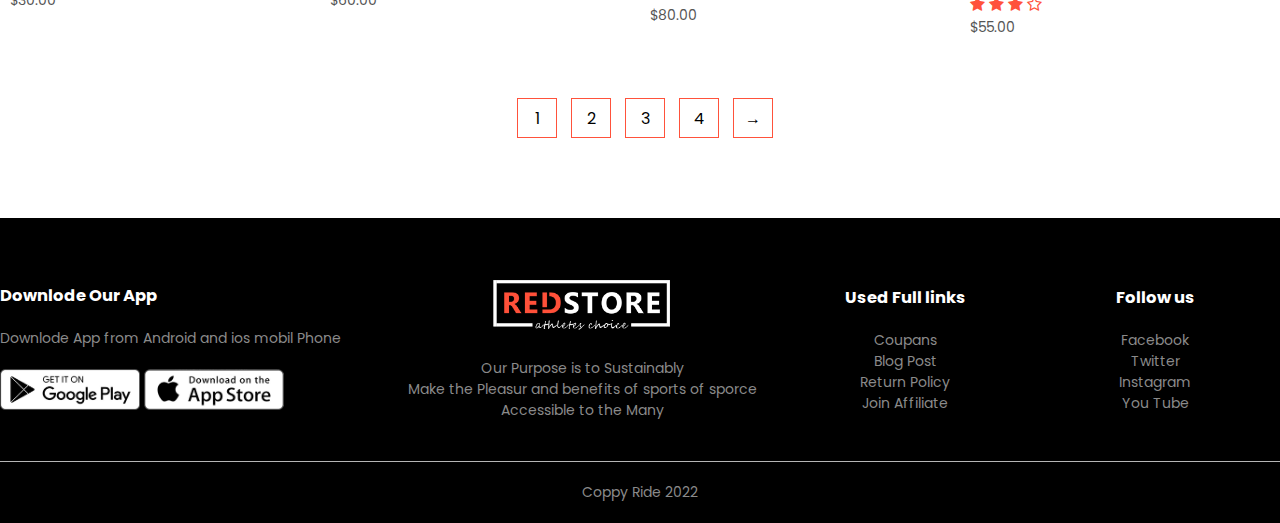
<file: product.html>
<!DOCTYPE html>
<html lang="en">
<head>
    <meta charset="UTF-8">
    <meta name="viwport" content="width-device-width,initial-scale=1.0">
    <meta http-equiv="X-UA-Compatible" content="IE=edge">
    <meta name="viewport" content="width=device-width, initial-scale=1.0">
    <title>All Products</title>
    <link rel="stylesheet" href="style.css">
    <link rel="preconnect" href="https://fonts.googleapis.com">
<link rel="preconnect" href="https://fonts.gstatic.com" crossorigin>
<link href="https://fonts.googleapis.com/css2?family=Poppins:wght@200;300;400;500;600;700&display=swap" rel="stylesheet">
<link rel="stylesheet" href="https://cdnjs.cloudflare.com/ajax/libs/font-awesome/4.7.0/css/font-awesome.min.css">

</head>
<body>
   
    <div class="container">
        <div class="navbar">
            <div class="logo">
                <img src="images/logo.png"width="125px">
            </div>
            <nav>
                <ul id="MenuItems">
                    <li><a href="index.html">Home</a></li>
                    <li><a href="product.html">Products</a></li>
                    <li><a href="#">About</a></li>
                    <li><a href="#">Contact</a></li>
                    <li><a href="acount.html">Account</a></li>
                </ul>
            </nav>
            <img src="images/cart.png" width="30px" height="30px"class="cut-icon">
            <img src="images/menu.png"class="menu-icon" onclick="menutoggle()">
        </div>  
        
    </div>
<!-------------------------------------------------->
   <div class="small_cantanar">
    <div class="row row-2">
        <h2>All Products</h2>
        <select>
            <option>Default Shorting</option>
            <option>Short by price</option>
            <option>Short By Papularaty</option>
            <option>Short By rating</option>
            <option>Short By Sale</option>
        </select>
    </div>
    <div class="row">
        <div class="col-4">
            <img src="images/product-1.jpg">
            <h4>Red Printed T-Shirt</h4>
            <div class="rating">
                <i class="fa fa-star"></i>
                <i class="fa fa-star"></i>
                <i class="fa fa-star"></i>
                <i class="fa fa-star-o"></i>
            </div>
            <p>$30.00</p>
        </div>
        <div class="col-4">
            <img src="images/product-2.webp">
            <h4>Sporce Shous</h4>
            <div class="rating">
                <i class="fa fa-star"></i>
                <i class="fa fa-star"></i>
                <i class="fa fa-star-half-o"></i>
                <i class="fa fa-star-o"></i>
            </div>
            <p>$60.00</p>
        </div>
        <div class="col-4">
            <img src="images/product-3.webp">
            <h4>Amiable Light Pink Thread Work,Zari & Sequence Work Lehenga</h4>
            <div class="rating">
                <i class="fa fa-star"></i>
                <i class="fa fa-star"></i>
                <i class="fa fa-star"></i>
                <i class="fa fa-star-half-o"></i>
            </div>
            <p>$80.00</p>
        </div>
        <div class="col-4">
            <img src="images/product-4.webp">
            <h4>HRX T-Shirt</h4>
            <div class="rating">
                <i class="fa fa-star"></i>
                <i class="fa fa-star"></i>
                <i class="fa fa-star"></i>
                <i class="fa fa-star-o"></i>
            </div>
            <p>$55.00</p>
        </div>
        <div class="row">
            <div class="col-4">
                <img src="images/product-5.jpg">
                <h4>Red Printed T-Shirt</h4>
                <div class="rating">
                    <i class="fa fa-star"></i>
                    <i class="fa fa-star"></i>
                    <i class="fa fa-star"></i>
                    <i class="fa fa-star-o"></i>
                </div>
                <p>$30.00</p>
            </div>
            <div class="col-4">
                <img src="images/product-6.webp">
                <h4>Sporce Shous</h4>
                <div class="rating">
                    <i class="fa fa-star"></i>
                    <i class="fa fa-star"></i>
                    <i class="fa fa-star-half-o"></i>
                    <i class="fa fa-star-o"></i>
                </div>
                <p>$60.00</p>
            </div>
            <div class="col-4">
                <img src="images/product-7.jpg">
                <h4>Amiable Light Pink Thread Work,Zari & Sequence Work Lehenga</h4>
                <div class="rating">
                    <i class="fa fa-star"></i>
                    <i class="fa fa-star"></i>
                    <i class="fa fa-star"></i>
                    <i class="fa fa-star-half-o"></i>
                </div>
                <p>$80.00</p>
            </div>
            <div class="col-4">
                <img src="images/product-8.jpg">
                <h4>HRX T-Shirt</h4>
                <div class="rating">
                    <i class="fa fa-star"></i>
                    <i class="fa fa-star"></i>
                    <i class="fa fa-star"></i>
                    <i class="fa fa-star-o"></i>
                </div>
                <p>$55.00</p>
            </div>
         </div>
         <div class="row">
            <div class="col-4">
                <img src="images/product-9.jfif">
                <h4>Red Printed T-Shirt</h4>
                <div class="rating">
                    <i class="fa fa-star"></i>
                    <i class="fa fa-star"></i>
                    <i class="fa fa-star"></i>
                    <i class="fa fa-star-o"></i>
                </div>
                <p>$30.00</p>
            </div>
            <div class="col-4">
                <img src="images/product-10.webp">
                <h4>Sporce Shous</h4>
                <div class="rating">
                    <i class="fa fa-star"></i>
                    <i class="fa fa-star"></i>
                    <i class="fa fa-star-half-o"></i>
                    <i class="fa fa-star-o"></i>
                </div>
                <p>$60.00</p>
            </div>
            <div class="col-4">
                <img src="images/product-11.jpg">
                <h4>Amiable Light Pink Thread Work,Zari & Sequence Work Lehenga</h4>
                <div class="rating">
                    <i class="fa fa-star"></i>
                    <i class="fa fa-star"></i>
                    <i class="fa fa-star"></i>
                    <i class="fa fa-star-half-o"></i>
                </div>
                <p>$80.00</p>
            </div>
            <div class="col-4">
                <img src="images/product-12.jpg">
                <h4>HRX T-Shirt</h4>
                <div class="rating">
                    <i class="fa fa-star"></i>
                    <i class="fa fa-star"></i>
                    <i class="fa fa-star"></i>
                    <i class="fa fa-star-o"></i>
                </div>
                <p>$55.00</p>
            </div>
     </div>
     <div class="Page-Btn">
        <span>1</span>
        <span>2</span>
        <span>3</span>
        <span>4</span>
        <span>&#8594</span>
     </div>
</div>
  
    <!----------------footer----------------->
    <div class="footer">
        <div class="contanar">
            <div class="row">
                <div class="footer-col-1">
                    <h3>Downlode Our App</h3>
                    <p>Downlode App from Android and ios mobil Phone</p>
                    <div class="app-logo">
                        <img src="images/play-store.png">
                        <img src="images/app-store.png">
                    </div>

                </div>
                <div class="footer-col-2">
                    <img src="images/logo-white.png">
                    <p>Our Purpose is to Sustainably <br>Make the Pleasur and benefits of sports of sporce Accessible to the Many</p>
                </div>
                
                <div class="footer-col-3">
                    <h3>Used Full links</h3>
                    <ul>
                        <li>Coupans</li>
                        <li>Blog Post</li>
                        <li>Return Policy</li>
                        <li>Join Affiliate</li>
                    
                    </ul>
                   
                </div>
                <div class="footer-col-4">
                    <h3>Follow us </h3>
                    <ul>
                        <li>Facebook</li>
                        <li>Twitter</li>
                        <li>Instagram</li>
                        <li>You Tube</li>
                    
                    </ul>
                   
                </div>
            </div>
            <hr>
            <p class="Coppy-ride">Coppy Ride 2022</p>
        </div>
    </div>
    <!-----------------Js for toggle manu ---------->
    <script>
        var menuItems = document.getElementById("MenuItems");
        MenuItems.style.maxHeight = "0px";
        function menutoggle(){
            if(MenuItems.style.maxHeight == "0px")
            {
                MenuItems.style.maxHeight ="200px";
            }
            else
            {
                MenuItems.style.maxHeight = "0px";
            }
        }
    </script>
</body>
</html>
</file>
<file: style.css>
*{
    margin: 0;
    padding: 0;
    box-sizing: border-box;
}
body{
    font-family: 'Poppins', sans-serif;;
}
.navbar{
    display: flex;
    align-items: center;
    padding: 20px;
}
nav{
    flex: 1;
    text-align: right;

}
nav ul{
    display: inline-block;
    list-style-type: none;
}
nav ul li{
    display: inline-block;
    margin-left: 20px;
}
a{
    text-decoration:none;
    color: #555;
}
p{
    color: #555;
}
.container{
    max-width: 1300px;
    margin: auto;
    padding-left: 25px;
    padding-right: 25px;
}
.row{
    display:flex;
    align-items: center;
    flex-wrap: wrap;
    justify-content: space-around;
}
.col-2{
    flex-basis: 50%;
    min-width: 300px;
}
.col-2 img{
    max-width: 100%;
    padding: 50px 0;
}
.col-2 h1{
    font-size: 50px;
    line-height: 60px;
    margin: 25px 0;
}
.btn{
    display: inline-block;
    background: #ff523b;
    color: #fff;
    padding: 8px 30px;
    margin: 30px 0;
    border-radius: 30px;
    transition: background 0.5s;
}
.btn:hover{
    background:#563434;
}
.header{
    background-color: rgb(227, 219, 219);
}
.header .row{
    margin-top: 70px;
}
.categoris{
    margin: 70px 0;
}
.col-3{
    flex-basis: 30%;
    min-width: 250px;
    margin-bottom: 30px;
}
.col-3 img{
    width: 100%;
}
.small-cantanar{
    max-width: 1080px;
    margin: auto;
    padding-left: 25px;
    padding-right: 25px;
}
.col-4{
    flex-basis: 25%;
    padding: 10px;
    min-width: 200px;
    margin-bottom: 50px;
    
    transition: transform 0.5s;
}
.col-4 img{
    width: 100%;
    padding-left: 25px;
    padding-right: 25px;
}
.title{
    text-align: center;
    margin: 0 auto 80px;
    position: relative;
    line-height: 60px;
    color: rgb(57, 55, 55);
}
.title::after{
    content:'';
    background: #eb796a;
    width: 80px;
    height: 5px;
    border-radius: 5px;
    position: absolute;
    bottom: 0;
    left: 50%;
    transform: translateX(-50%);

}
h4{
    color: #555;
    font-weight: normal;

}
.col-4 p{
    font-size: 14px;
}
.rating .fa{
  color: #ff523b;
}
.col-4:hover{
    transform: translateY(-10px);
}
/*------------------offer------------------*/
.offer{
    background: #e9aba3;
    margin-top: 80px;
    padding: 30px 0;
}
.col-2 .offer-img{
    padding: 50px;
}
small{
    color: rgb(104, 87, 87);
}

/*------------------Testimonial------------------*/

.testimonial{
    padding-top: 100px;

}
.testimonial .col-3{
    text-align:center;
    padding: 40px 20px;
    box-shadow: 0 0 20px 0px rgba(0,0,0,0.1);
    cursor: pointer;
    transition: transform 0.5s;
    flex-basis: 25%;
   

}
.testimonial .col-3 img{
    width: 50px;
    margin-top: 20px;
    border-radius: 40%;
}
.testimonial .col-3:hover{
    transform:translateY(-10px) ;
}
.fa.fa-quote-left{
    font-size: 30px;
    color: #ff523b;
}
.col-3 p{
    font-size: 12px;
    margin: 12px 0;
    color: #777;
}
.testimonial .col-3 h3{
    font-weight: 600;
    color: #555;
    font-size: 16px;
}

/*------------------Brands------------------*/

.brands{
    margin: 100px auto;
}
.col-5{
    width: 160px;
}
.col-5 img{
    width: 100%;
    cursor: pointer;
    filter: grayscale(100%);
}
.col-5 img:hover{
    filter: grayscale(0);
}

/*------------------Footer------------------*/
.footer{
    background: #000;
    color: #8a8a8a;
    font-size: 14px;
    padding: 60px 0 20px;
}
.footer p{
    color: #8a8a8a;
}
.footer h3{
    color:#fff;
    margin-bottom: 20px;
}
.footer-col-1, .footer-col-2, .footer-col-3, .footer-col-4{
    min-width: 250px;
    margin-bottom: 20px;

}
.footer-col-1{
    flex-basis: 30%;
}
.footer-col-2{
    flex: 1;
    text-align: center;
}
.footer-col-2 img{
    width: 180px;
    margin-bottom: 20px;
}
.footer-col-3, .footer-col-4{
    flex-basis: 12%;
    text-align: center;
}
ul{
    list-style-type: none;
}
.app-logo{
    margin-top: 20px;
}
.app-logo img{
    width: 140px;
}
.footer hr{
    border: none;
    background: #b5b5b5;
    height: 1px;
    margin: 20px 0;
}
.Coppy-ride{
    text-align: center;
}

/*---------------menu-icon---------------------*/

.menu-icon{
width: 28px;
margin-left: 20px;
display: none;
}
.cut-icon{
    margin-left: 20px;
}

/*------------------------------------*/
/*----------------Media Quere for Menu--------------------*/

@media only screen and (max-width:800px){
    nav ul{
        position: absolute;
        top: 70px;
        left: 0;
        background: #333;
        width: 100%;
        overflow: hidden;
        transition: max-height 0.5s;
    }
    nav ul li{
        display: block;
        margin-top: 10px;
        margin-right: 50px;
        margin-bottom: 10px;
    }
    nav ul li a{
        color: #fff;
    }
    .menu-icon{
        display: block;
        cursor: pointer;
    }
}

/*----------------Media Quere for Menu less then 600px--------------------*/

@media only screen and (max-width:600px){
    .row{
        text-align: center;

    }
    .col-2, .col-3, .col-4{
        flex-basis: 100%;
    }
    .single-product.row{
        text-align: left;    
    }
    .single-product .col-2{
     padding: 20px 0;
    }
    .single-product h1{
        font-size: 26px;
        line-height: 32px;
    }
    .Cart-info p{
         display: none;
    }
}

/*--------------------------Product.html-------------------------*/

.row-2{
    justify-content: space-between;
    margin: 100px auto 50px;

}

select{
    border: 1px solid #ff523b;
    padding: 5px;

}
select:focus{
    outline: none;
}
.Page-Btn{
    margin: 0 auto 80px;
}
.Page-Btn span{
    display: inline-block;
    border: 1px solid #ff523b;
    margin-left: 10px;
    width: 40px;
    height: 40px;
    text-align: center;
    line-height: 40px;
    cursor: pointer;
}
.Page-Btn span:hover{
    background: #ff523b;
    color: #fff;
}
/*------------------Sinaeprodt Deteils.html-----------------*/
.single-product{
    margin-top: 80px;
    margin-left: 5%;

}
.single-product .col-2 img{
   padding: 0;

}
.single-product .col-2{
    padding: 10px;
}
.single-product h4{
    margin: 20px 0;
    font-size: 15px;
    font-weight: bold;
}
.single-product select{
    display: block;
    padding: 10px;
    margin-top: 20px;
}
.single-product input{
    width: 50px;
    height: 40px;
    padding-left: 10px;
    font-size: 20px;
    margin-right: 10px;
    border: 1px solid #ff523b;
}
input:focus{
    outline: none;

}
.single-product.fa{
    color: #ff523b;
    margin-left: 10px;

}
.small-img-row{
    display: flex;
    justify-content: space-between;
}
.small-img-col{
    flex-basis: 24%;
    cursor: pointer;
}

/*--------------------Cut Item Details------------------*/
.cart-page{
   margin: 80px auto;
}
table{
    width: 100%;
    border-collapse: collapse;
}
.Cart-info{
    display: flex;
    flex: wrap;
}
th{
    text-align: right;
    padding: 5px;
    color: #fff;
    background-color: #ff523b;
    font-weight: normal;
}
td{
    padding: 10px 5px;
}
td input{
    width: 40px;
    height: 30px;
    padding: 5px;
}
td a{
    color: #ff523b;
    font-size: 12px;
}
.td img{
    width: 80px;
    height: 80px;
    margin-right: 10px;
}
.Total-price{
    display: flex;
    justify-content: flex-end;
}
.Total-price table{
    border-top: 3px solid #ff523b;
    width: 100%;
    max-width: 425px;
}
td:last-child{
    text-align: right;
}
/*----------------------acount-page---------------------*/
.acount-page{
    padding: 50px 0;
    background-color: #e9aba3;
}
.from-cotanar{
    background: #fff;
    width: 300px;
    height: 400px;
    position: relative;
    text-align: center;
    padding: 20px 0;
    margin: auto;
    box-shadow: 0 0  20px 0px rgba(0,0,0,0.1);
    overflow: hidden;


}
.from-cotanar span{
    font-weight: bold;
    padding: 0 10px;
    color: #555;
    cursor: pointer;
    width: 100px;
    display: inline-block;
}
.from-btn{
    display: inline-block;
}
.from-cotanar form {
   max-width: 300px;
   padding: 0 20PX;
   position: absolute;
   top: 130px;
   transition: transform 1s;
}
form input{
    width: 100%;
     height: 30px;
     margin: 10px 0;
     padding: 0 10px;
     border: 1px solid #ccc;
}
form .btn{
    width: 100%;
    border: none;
    cursor: pointer;
    margin: 10px 0;

}
.from .btn:focus{
    outline: none;

}
#LoginForm{
    left: -300px;
}
#RegForm{
    left: 0;
}
form a{
    font-size: 12px;
}
#Indicator{
    width: 100px;
    border: none;
    background: #ff523b;
    height: 3px;
    margin-top: 8px;
    transform: translateX(100px);
    transition: transform 1s;
}
</file>
